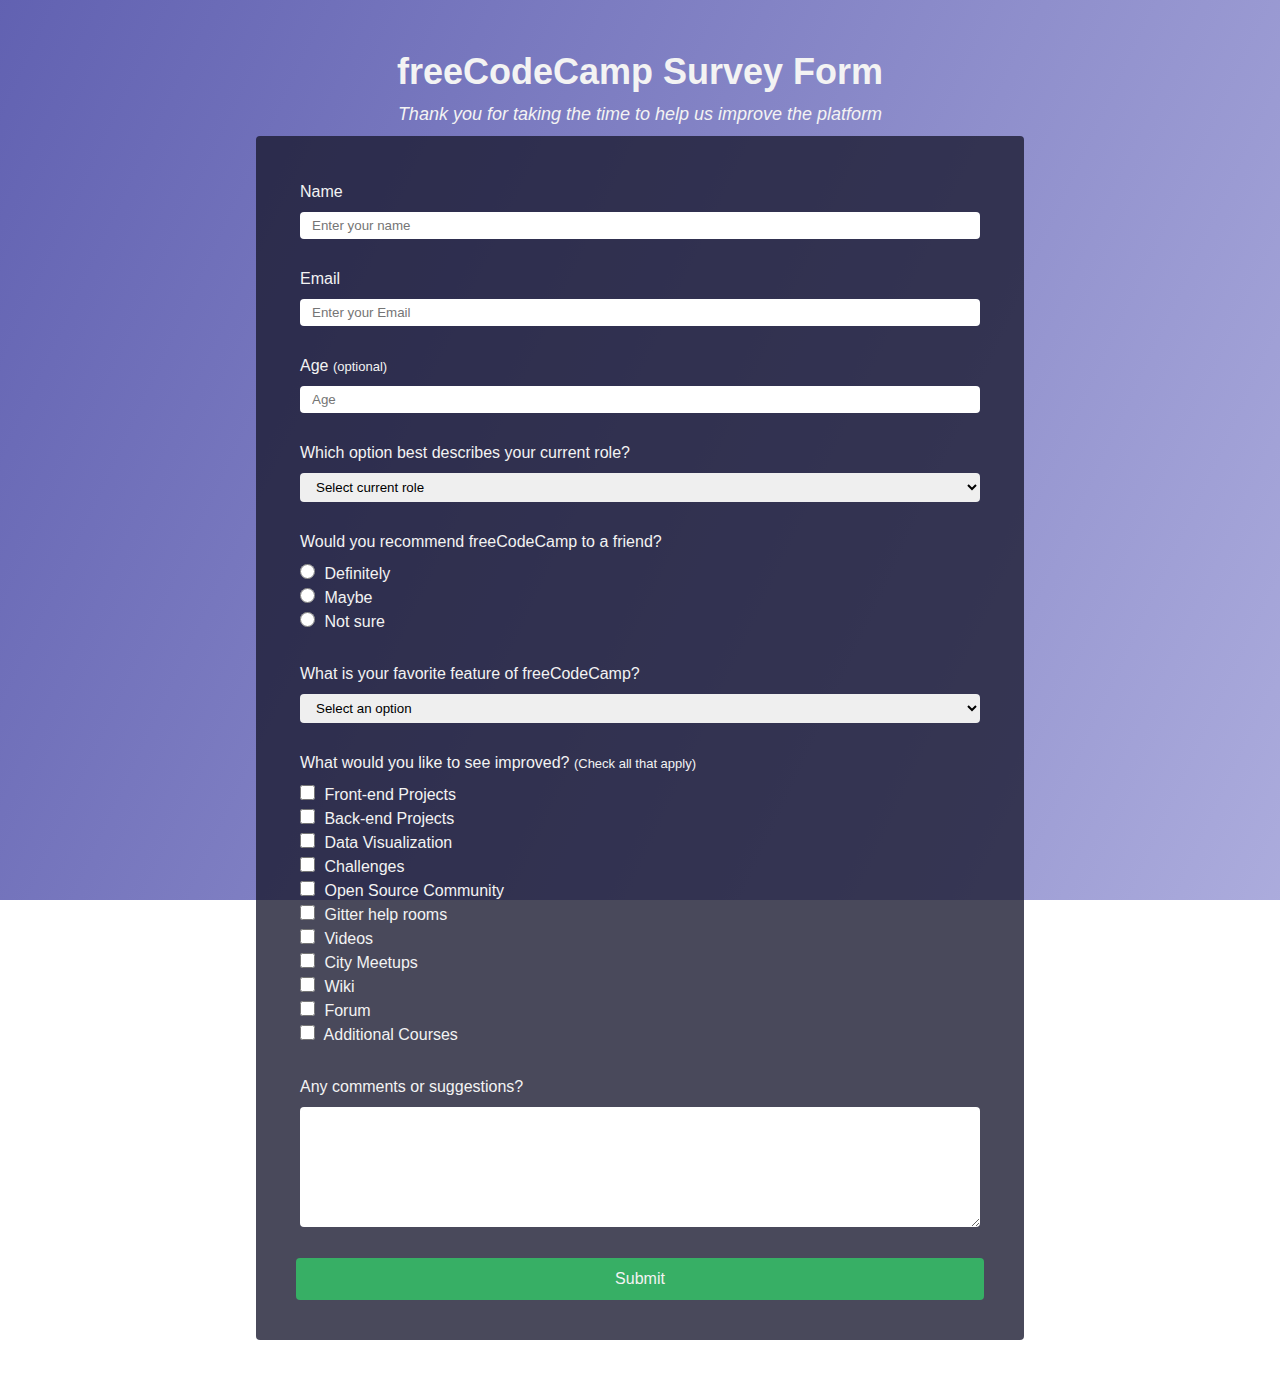
<file: Survey Form/index.html>
<!DOCTYPE html>
<html lang="en">
<head>
    <meta charset="UTF-8">
    <meta http-equiv="X-UA-Compatible" content="IE=edge">
    <meta name="viewport" content="width=S, initial-scale=1.0">
    <title>Survey Form</title>
    <link rel="stylesheet" href="style.css">
</head>
<body>
    <div class="container">
        <header>
            <h1 id = "title">freeCodeCamp Survey Form</h1>
            <p id = "description">
                Thank you for taking the time to help us improve the platform
            </p>
        </header>
        <form action="" id = "survey-form">
            <div class = "form-group">
                <label for="name" id="name-label"> Name </label>
                    <input id = "name" type="text" required placeholder = "Enter your name">
            </div>
            
            <div class="form-group">
                <label for="email" id = "email-label"> Email </label>
                    <input id = "email" type="email" required placeholder = "Enter your Email">  
            </div>
            
            <div class="form-group">
                <label for="number" id = "number-label"> Age <span class = "small">(optional)</span></label>
                    <input id = "number" type="number" required placeholder = "Age" min = "10" max = "99">
                
            </div>
            
            <div class="form-group">
                <label for="dropdown">Which option best describes your current role? </label>
                    <select name="dropdown" id="dropdown">
                        <option disabled selected value="Select current role">Select current role</option>
                        <option value="Student">Student</option>
                        <option value="Full Time Job">Full Time Job</option>
                        <option value="Full Time Learner">Full Time Learner</option>
                        <option value="Prefer not to say">Prefer not to say</option>
                        <option value="Other">Other</option>
                </select>
            </div>
            
            <div class="form-group">
                <label for="dropdown">
                    Would you recommend freeCodeCamp to a friend?
                </label> 
                    <input id ="recommend" type="radio" name = "recommend-or-not" value = "definitely"> Definitely <br>

                    <input id ="recommend" type="radio" name = "recommend-or-not" value = "maybe"> Maybe <br>

                    <input id ="recommend" type="radio" name = "recommend-or-not" value = "note-sure"> Not sure

            </div>
            
            <div class="form-group">
                <label for="dropdown">What is your favorite feature of freeCodeCamp?</label>
                    <select name="dropdown" id="dropdown">
                        <option value="Select an option">Select an option</option>
                        <option value="Challenges">Challenges</option>
                        <option value="Projects">Projects</option>
                        <option value="Full Time Learner">Full Time Learner</option>
                        <option value="Community">Community</option>
                        <option value="Open Source">Open Source</option>
                    </select>
            </div>
            
            <div class="form-group">
                <label for="improve">What would you like to see improved? <span class ="small">(Check all that apply)</span></label>
                    <input id ="improve" type="checkbox" name = "what to improve" value = "front-end-projects"> Front-end Projects <br>
                    <input id ="improve" type="checkbox" name = "what to improve" value = "back-end-projects"> Back-end Projects <br>
                    <input id ="improve" type="checkbox" name = "what to improve" value = "data-visualization"> Data Visualization <br>
                    <input id ="improve" type="checkbox" name = "what to improve" value = "challenges"> Challenges <br>
                    <input id ="improve" type="checkbox" name = "what to improve" value = "open-source"> Open Source Community <br>
                    <input id ="improve" type="checkbox" name = "what to improve" value = "gitter-help"> Gitter help rooms <br>
                    <input id ="improve" type="checkbox" name = "what to improve" value = "videos"> Videos <br>
                    <input id ="improve" type="checkbox" name = "what to improve" value = "city-meetups"> City Meetups <br>
                    <input id ="improve" type="checkbox" name = "what to improve" value = "wiki"> Wiki <br>
                    <input id ="improve" type="checkbox" name = "what to improve" value = "forum"> Forum <br>
                    <input id ="improve" type="checkbox" name = "what to improve" value = "additional-courses"> Additional Courses
                </div>

            <div class="form-group">

                <label for="suggestions">Any comments or suggestions? </label> 
                    <textarea id = "suggestions" name = "suggestions" placeholder="Enter your comment here...">
                    </textarea>
            </div>

            <button id = "submit">Submit</button>

        </form>
    </div>
</body>
</html>
</file>
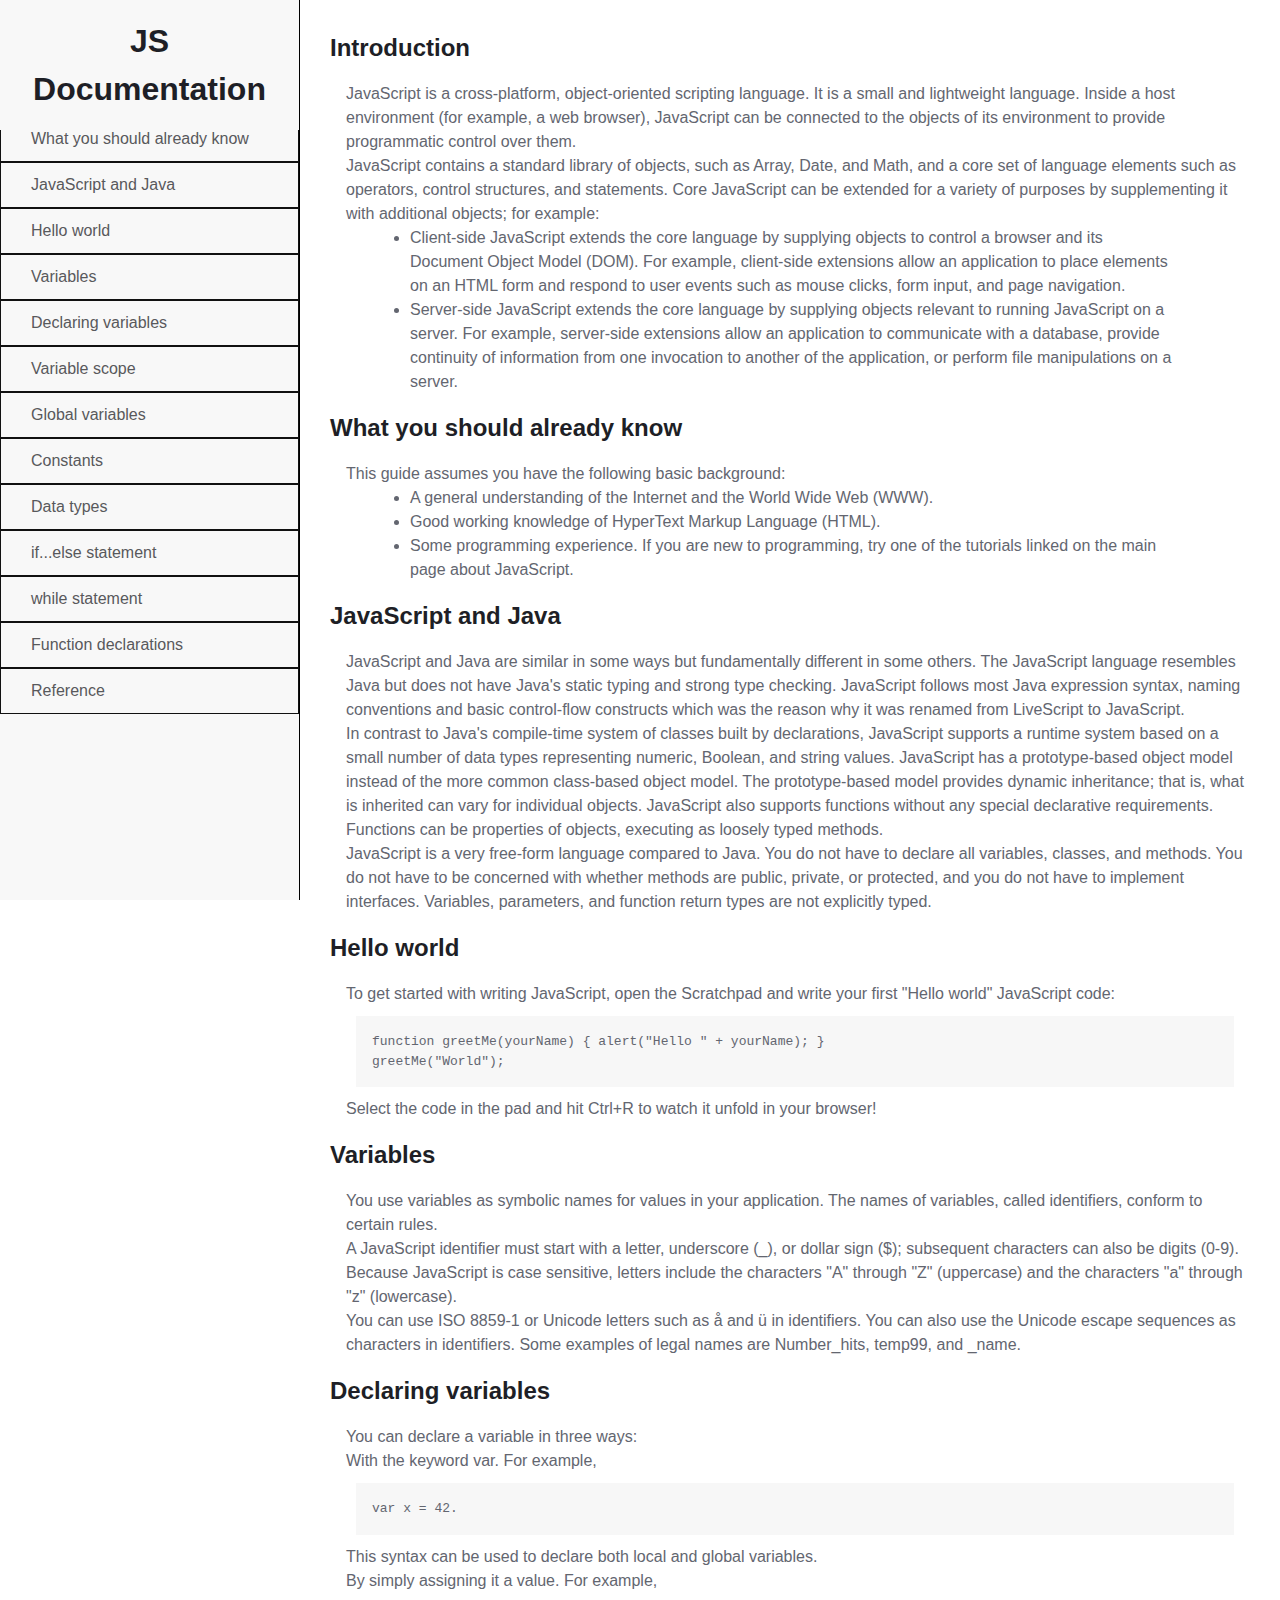
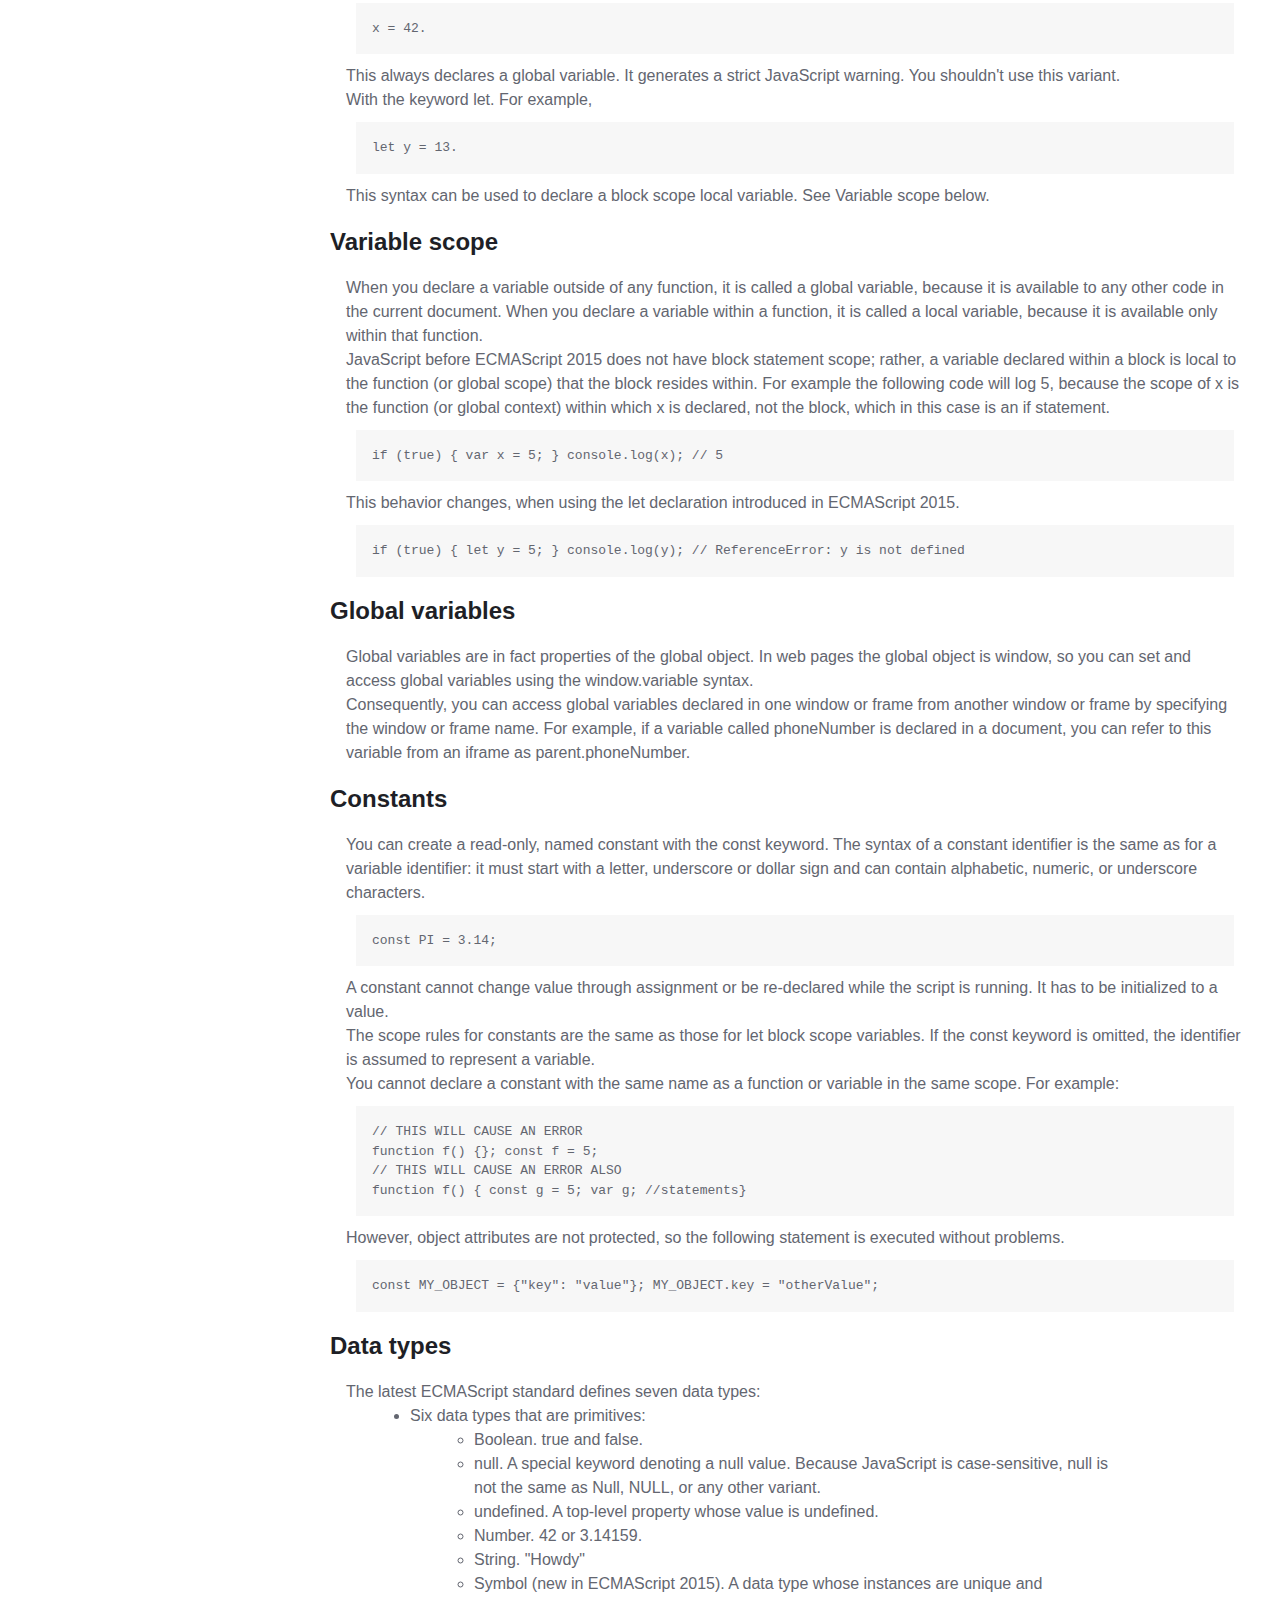
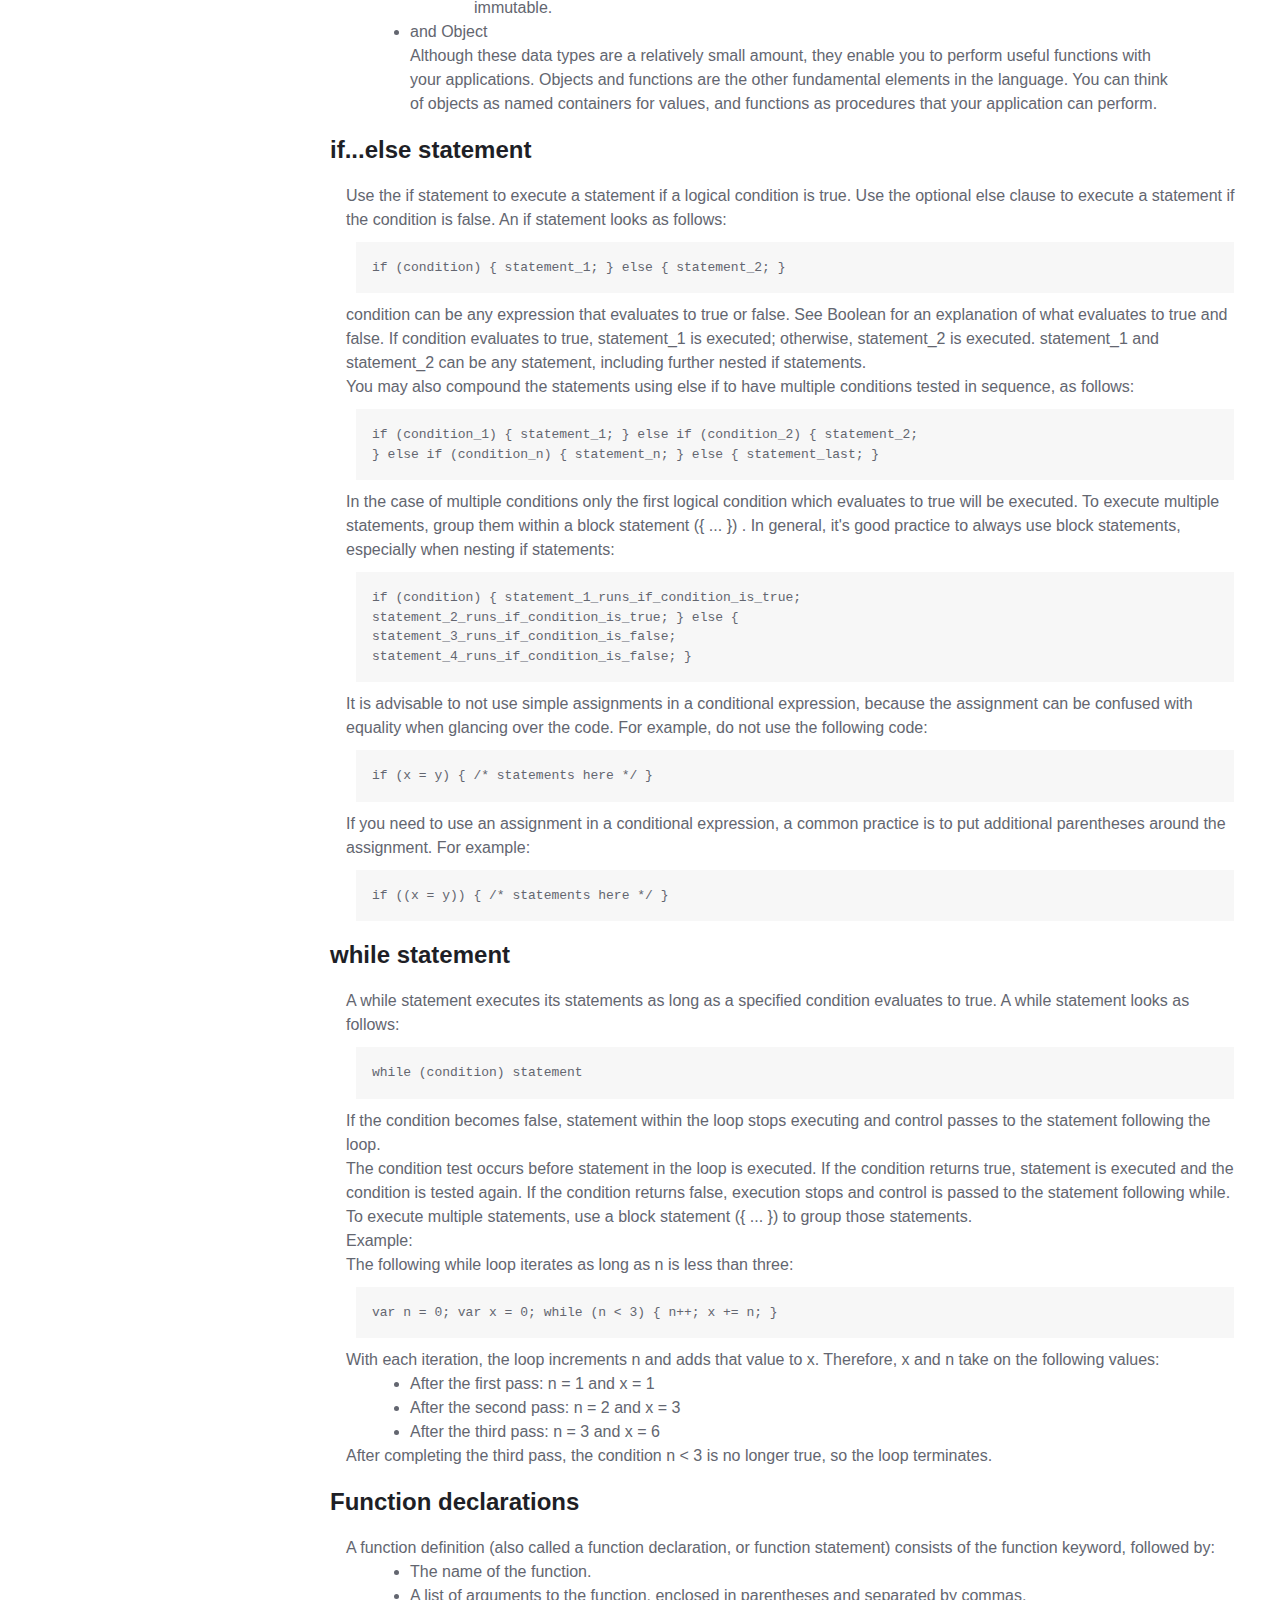
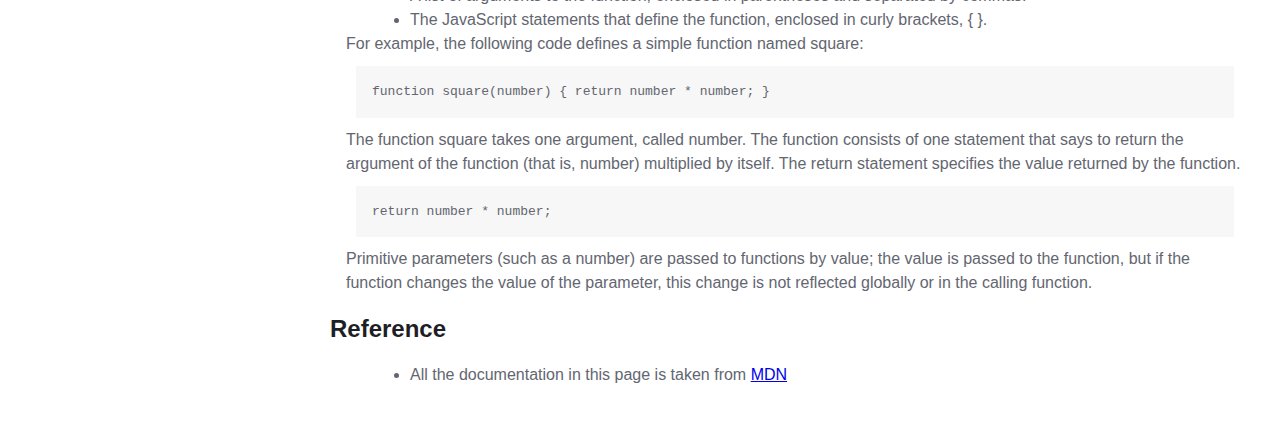
<file: Technical Documentation Page/index.html>
<!DOCTYPE html>
<html lang="en">
<head>
    <meta charset="UTF-8">
    <meta http-equiv="X-UA-Compatible" content="IE=edge">
    <meta name="viewport" content="width=device-width, initial-scale=1.0">
    <title>Technical Documentation Page</title>
    <link rel="stylesheet" href="style.css">
</head>
<body>
    <main id="main-doc">
        <section class="main-section" id="introduction">
            <header><h2>Introduction</h2></header> 
            <div class="article">
                <p>
                    JavaScript is a cross-platform, object-oriented scripting language. It is a small and lightweight language. Inside a host environment (for example, a web browser), JavaScript can be connected to the objects of its environment to provide programmatic control over them.
                </p>
                <p>
                    JavaScript contains a standard library of objects, such as Array, Date, and Math, and a core set of language elements such as operators, control structures, and statements. Core JavaScript can be extended for a variety of purposes by supplementing it with additional objects; for example:
                </p>
                <ul>
                    <li>
                        Client-side JavaScript extends the core language by supplying objects to control a browser and its Document Object Model (DOM). For example, client-side extensions allow an application to place elements on an HTML form and respond to user events such as mouse clicks, form input, and page navigation.
                    </li>
                    <li>
                        Server-side JavaScript extends the core language by supplying objects relevant to running JavaScript on a server. For example, server-side extensions allow an application to communicate with a database, provide continuity of information from one invocation to another of the application, or perform file manipulations on a server.
                    </li>
                </ul>
            </div>
        </section>

        <section class="main-section" id="What-you-should-already-know">
            <header><h2>What you should already know</h2></header>
            <div class="article">
                <p>
                    This guide assumes you have the following basic background:
                </p>
                <ul>
                    <li>A general understanding of the Internet and the World Wide Web (WWW).</li>
                    <li>Good working knowledge of HyperText Markup Language (HTML).</li>
                    <li>Some programming experience. If you are new to programming, try one of the tutorials linked on the main page about JavaScript.</li>
                </ul>
            </div>
        </section>

        <section class="main-section" id="JavaScript-and-Java">
            <header><h2>JavaScript and Java</h2></header> 
            <div class="article">
                <p>
                    JavaScript and Java are similar in some ways but fundamentally different in some others. The JavaScript language resembles Java but does not have Java's static typing and strong type checking. JavaScript follows most Java expression syntax, naming conventions and basic control-flow constructs which was the reason why it was renamed from LiveScript to JavaScript.
                </p>
                <p>
                    In contrast to Java's compile-time system of classes built by declarations, JavaScript supports a runtime system based on a small number of data types representing numeric, Boolean, and string values. JavaScript has a prototype-based object model instead of the more common class-based object model. The prototype-based model provides dynamic inheritance; that is, what is inherited can vary for individual objects. JavaScript also supports functions without any special declarative requirements. Functions can be properties of objects, executing as loosely typed methods.
                </p>
                <p>
                    JavaScript is a very free-form language compared to Java. You do not have to declare all variables, classes, and methods. You do not have to be concerned with whether methods are public, private, or protected, and you do not have to implement interfaces. Variables, parameters, and function return types are not explicitly typed.
                </p>
            </div>
        </section>

        <section class="main-section" id="Hello-world">
            <header><h2>Hello world</h2></header>
            <div class="article">
                <p>
                    To get started with writing JavaScript, open the Scratchpad and write your first "Hello world" JavaScript code:
                </p>

                <code>
                    function greetMe(yourName) { alert("Hello " + yourName); } <br>
                    greetMe("World");
                </code>
                <p>
                    Select the code in the pad and hit Ctrl+R to watch it unfold in your browser!
                </p>
            </div>
        </section>

        <section class="main-section" id="Variables">
            <header><h2>Variables</h2></header>
            <div class="article">
                <p>
                    You use variables as symbolic names for values in your application. The names of variables, called identifiers, conform to certain rules.
                </p>
                <p>
                    A JavaScript identifier must start with a letter, underscore (_), or dollar sign ($); subsequent characters can also be digits (0-9). Because JavaScript is case sensitive, letters include the characters "A" through "Z" (uppercase) and the characters "a" through "z" (lowercase).
                </p>
                <p>
                    You can use ISO 8859-1 or Unicode letters such as å and ü in identifiers. You can also use the Unicode escape sequences as characters in identifiers. Some examples of legal names are Number_hits, temp99, and _name.
                </p> 
            </div>
        </section>

        <section class="main-section" id="Declaring-variables">
            <header><h2>Declaring variables</h2></header>
            <div class="article"> 
                <p>
                    You can declare a variable in three ways:
                </p>
                <p>
                    With the keyword var. For example,
                </p>
                <code>
                    var x = 42.
                </code>
                <p>
                    This syntax can be used to declare both local and global variables.
                </p>
                <p>
                    By simply assigning it a value. For example,
                </p>
                <code>
                    x = 42.
                </code>
                <p>
                    This always declares a global variable. It generates a strict JavaScript warning. You shouldn't use this variant.
                </p>
                <p>
                    With the keyword let. For example,
                </p>
                <code>
                    let y = 13.
                </code>
                <p>
                    This syntax can be used to declare a block scope local variable. See Variable scope below.
                </p>
            </div>
        </section>

        <section class="main-section" id="Variable-scope">
            <header><h2>Variable scope</h2></header>
            <div class="article">
                <p>
                    When you declare a variable outside of any function, it is called a global variable, because it is available to any other code in the current document. When you declare a variable within a function, it is called a local variable, because it is available only within that function.
                </p>
                <p>
                    JavaScript before ECMAScript 2015 does not have block statement scope; rather, a variable declared within a block is local to the function (or global scope) that the block resides within. For example the following code will log 5, because the scope of x is the function (or global context) within which x is declared, not the block, which in this case is an if statement.
                </p>
                <code>
                    if (true) { var x = 5; } console.log(x); // 5
                </code>
                <p>
                    This behavior changes, when using the let declaration introduced in ECMAScript 2015.
                </p>
                <code>
                    if (true) { let y = 5; } console.log(y); // ReferenceError: y is not defined
                </code>
            </div>
        </section>

        <section class="main-section" id="Global-variables">
            <header><h2>Global variables</h2></header>
            <div class="article">
                <p>
                    Global variables are in fact properties of the global object. In web pages the global object is window, so you can set and access global variables using the window.variable syntax.
                </p>
                <p>
                    Consequently, you can access global variables declared in one window or frame from another window or frame by specifying the window or frame name. For example, if a variable called phoneNumber is declared in a document, you can refer to this variable from an iframe as parent.phoneNumber.
                </p>
            </div>
        </section>

        <section class="main-section" id="Constants">
            <header><h2>Constants</h2></header>
            <div class="article">
                <p>
                    You can create a read-only, named constant with the const keyword. The syntax of a constant identifier is the same as for a variable identifier: it must start with a letter, underscore or dollar sign and can contain alphabetic, numeric, or underscore characters.
                </p>
                <code>
                    const PI = 3.14;
                </code>
                <p>
                    A constant cannot change value through assignment or be re-declared while the script is running. It has to be initialized to a value.
                </p>
                <p>
                    The scope rules for constants are the same as those for let block scope variables. If the const keyword is omitted, the identifier is assumed to represent a variable.
                </p>
                <p>
                    You cannot declare a constant with the same name as a function or variable in the same scope. For example:
                </p>
                <code>
                    // THIS WILL CAUSE AN ERROR <br>
                    function f() {}; const f = 5; <br>
                    // THIS WILL CAUSE AN ERROR ALSO <br>
                    function f() { const g = 5; var g; //statements}
                </code>
                <p>
                    However, object attributes are not protected, so the following statement is executed without problems.
                </p>
                <code>
                    const MY_OBJECT = {"key": "value"}; MY_OBJECT.key = "otherValue";
                </code>
            </div>
        </section>

        <section class="main-section" id="Data-types">
            <header><h2>Data types</h2></header>
            <div class="article">
                <p>
                    The latest ECMAScript standard defines seven data types:
                </p>
                <ul>
                    <li>
                        Six data types that are primitives:
                        <ul>
                            <li>Boolean. true and false.</li>
                            <li>null. A special keyword denoting a null value. Because JavaScript is case-sensitive, null is not the same as Null, NULL, or any other variant.</li>
                            <li>undefined. A top-level property whose value is undefined.</li>
                            <li>Number. 42 or 3.14159.</li>
                            <li>String. "Howdy"</li>
                            <li>Symbol (new in ECMAScript 2015). A data type whose instances are unique and immutable.</li>
                        </ul>
                    </li>
                    <li>
                        and Object
                    </li>
                    <p>
                        Although these data types are a relatively small amount, they enable you to perform useful functions with your applications. Objects and functions are the other fundamental elements in the language. You can think of objects as named containers for values, and functions as procedures that your application can perform.
                    </p>
                </ul>
            </div>
        </section>

        <section class="main-section" id="if...else-statement">
            <header><h2>if...else statement</h2></header>
            <div class="article">
                <p>
                    Use the if statement to execute a statement if a logical condition is true. Use the optional else clause to execute a statement if the condition is false. An if statement looks as follows:
                </p> 
                <code>
                    if (condition) { statement_1; } else { statement_2; }
                </code>
                <p>
                    condition can be any expression that evaluates to true or false. See Boolean for an explanation of what evaluates to true and false. If condition evaluates to true, statement_1 is executed; otherwise, statement_2 is executed. statement_1 and statement_2 can be any statement, including further nested if statements.
                </p>
                <p>
                    You may also compound the statements using else if to have multiple conditions tested in sequence, as follows:
                </p>
                <code>
                    if (condition_1) { statement_1; } else if (condition_2) { statement_2; <br>
                    } else if (condition_n) { statement_n; } else { statement_last; }
                </code>
                <p>
                    In the case of multiple conditions only the first logical condition which evaluates to true will be executed. To execute multiple statements, group them within a block statement ({ ... }) . In general, it's good practice to always use block statements, especially when nesting if statements:
                </p>
                <code>
                    if (condition) { statement_1_runs_if_condition_is_true; <br>
                    statement_2_runs_if_condition_is_true; } else {
                    <br>
                    statement_3_runs_if_condition_is_false;
                    <br>
                    statement_4_runs_if_condition_is_false; }
                </code>
                <p>
                    It is advisable to not use simple assignments in a conditional expression, because the assignment can be confused with equality when glancing over the code. For example, do not use the following code:
                </p>
                <code>
                    if (x = y) { /* statements here */ }
                </code>
                <p>
                    If you need to use an assignment in a conditional expression, a common practice is to put additional parentheses around the assignment. For example:
                </p>
                <code>
                    if ((x = y)) { /* statements here */ }
                </code>
            </div>
        </section>

        <section class="main-section" id="while-statement">
            <header><h2>while statement</h2></header>
            <div class="article">
                <p>
                    A while statement executes its statements as long as a specified condition evaluates to true. A while statement looks as follows:
                </p> 
                <code>
                    while (condition) statement
                </code>
                <p>
                    If the condition becomes false, statement within the loop stops executing and control passes to the statement following the loop.
                </p>
                <p>
                    The condition test occurs before statement in the loop is executed. If the condition returns true, statement is executed and the condition is tested again. If the condition returns false, execution stops and control is passed to the statement following while.
                </p>
                <p>
                    To execute multiple statements, use a block statement ({ ... }) to group those statements.
                </p>
                <p>
                    Example:
                </p>
                <p>
                    The following while loop iterates as long as n is less than three:
                </p>
                <code>
                    var n = 0; var x = 0; while (n < 3) { n++; x += n; }
                </code>
                <p>
                    With each iteration, the loop increments n and adds that value to x. Therefore, x and n take on the following values:
                </p>
                <ul>
                    <li>After the first pass: n = 1 and x = 1</li>
                    <li>After the second pass: n = 2 and x = 3</li>
                    <li>After the third pass: n = 3 and x = 6</li>
                </ul>
                <p>
                    After completing the third pass, the condition n < 3 is no longer true, so the loop terminates.
                </p>
            </div>
        </section>

        <section class="main-section" id="Function-declarations">
            <header><h2>Function declarations</h2></header>
            <div class="article">
                <p>
                    A function definition (also called a function declaration, or function statement) consists of the function keyword, followed by:
                </p>
                <ul>
                    <li>The name of the function.</li>
                    <li>A list of arguments to the function, enclosed in parentheses and separated by commas.</li>
                    <li>The JavaScript statements that define the function, enclosed in curly brackets, { }.</li>
                </ul> 
                <p>
                    For example, the following code defines a simple function named square:
                </p>
                <code>
                    function square(number) { return number * number; }
                </code>
                <p>
                    The function square takes one argument, called number. The function consists of one statement that says to return the argument of the function (that is, number) multiplied by itself. The return statement specifies the value returned by the function.
                </p>
                <code>
                    return number * number;
                </code>
                <p>
                    Primitive parameters (such as a number) are passed to functions by value; the value is passed to the function, but if the function changes the value of the parameter, this change is not reflected globally or in the calling function.
                </p>
            </div>
        </section>

        <section class="main-section" id="Reference">
            <header><h2>Reference</h2></header>
            <div class="article">
                <ul>
                    <li>
                        All the documentation in this page is taken from <a href="https://developer.mozilla.org/en-US/docs/Web/JavaScript/Guide" target="_blank">MDN</a>
                    </li>
                </ul> 
            </div>
        </section>
    </main>

    <nav id="navbar">
        <header><h1>JS Documentation</h1></header>
        <div class="nav-block">
            <a href="#introduction" class="nav-link">Introduction</a>
            <a href="#What-you-should-already-know" class="nav-link">What you should already know</a>
            <a href="#JavaScript-and-Java" class="nav-link">JavaScript and Java</a>
            <a href="#Hello-world" class="nav-link">Hello world</a>
            <a href="#Variables" class="nav-link">Variables</a>
            <a href="#Declaring-variables" class="nav-link">Declaring variables</a>
            <a href="#Variable-scope" class="nav-link">Variable scope</a>
            <a href="#Global-variables" class="nav-link">Global variables</a>
            <a href="#Constants" class="nav-link">Constants</a>
            <a href="#Data-types" class="nav-link">Data types</a>
            <a href="#if...else-statement" class="nav-link">if...else statement</a>
            <a href="#while-statement" class="nav-link">while statement</a>
            <a href="#Function-declarations" class="nav-link">Function declarations</a>
            <a href="#Reference" class="nav-link">Reference</a>
        </div>
    </nav>
</body>
</html>
</file>
<file: Survey Form/style.css>
*{
    margin: 0;
    padding: 0;
    box-sizing: border-box;
}

body{
    display: flex;
    justify-content: center;
  font-family: 'Saira Condensed', sans-serif;
    color: #f3f3f3;
    font-size: 18px;
    line-height: 1.5;
    font-weight: 400;
    background-image: linear-gradient( 
115deg
, rgba(58, 58, 158, 0.8), rgba(136, 136, 206, 0.7) ), url(https://cdn.freecodecamp.org/testable-projects-fcc/images/survey-form-background.jpeg);
    background-size: cover;
    background-position: center;
    background-attachment: fixed;
}
h1{
    line-height: 1.2;
}
h1, p{
    margin-bottom: 8px;
}

.container{
    margin: 50px;
    width: 60%;    
}

#title{
    text-align: center;
}

#description{
    text-align: center;
    font-style: italic;
}

#survey-form{
    background-color: rgba(27, 27, 50, 0.8);;
    padding: 40px;
    border-radius: 4px;
    
}

.form-group{
    margin: 0px 0px 20px;
    padding: 4px;
    font-size: 16px;
}

.form-group label{
    display: block;
    margin-bottom: 8px;
}

#name, #email, #number, #dropdown, #suggestions{
    width: 100%;
    padding: 6px 12px;
    border: none;
    border-radius: 4px;
}

#recommend, #improve {
  display: inline-block;
  margin-right: 5px;
  min-height: 15px;
  min-width: 15px;
}

#suggestions {
    min-height: 120px;
    resize: vertical;
    padding: 10px;
    width: 100%;
  }

.small{
    font-size: small;
}

button{
    background: #37af65;
    color: #f3f3f3;
    padding: 12px;
    width: 100%;
    font-size: 16px;
    border-radius: 4px;
    border: none;
}
</file>
<file: Technical Documentation Page/style.css>
*{
    padding: 0;
    margin: 0;
    box-sizing: border-box;
}

body{
    font-family: "Lato", "Lucida Grande", "Lucida Sans Unicode", Tahoma, Sans-Serif;
    color: #636670;
    line-height: 1.5;
}
header{
    color: #1e1f26;
}

#navbar{
    height: 300px;
    overflow: scroll;
    position: fixed;
    top: 0;
    width: 100%;
    background-color: rgb(248, 248, 248);
		z-index: 3;
}

#navbar .nav-link{
    display: flex;
    flex-direction: column;
    border: 0.5px solid rgb(17, 17, 17);
    padding: 10px 30px;
    color: #58595c;
}

#navbar h1{
    position: fixed;
    width: 100%;
    padding: 17px;
    border-bottom: 0.5px solid black;
    background-color: rgb(248, 248, 248);
    text-align: center;
    z-index: 2;
}

#navbar .nav-block{
    position: relative;
    top: 70px;
    z-index: 1;
}

#navbar a{
    text-decoration: none;
}

#main-doc{
    margin: 310px 0px 110px;
    padding: 20px;
    position: absolute;
		background: white;
		z-index: 4;
}

.article{
    margin: 16px;
}

ul{
    margin: 0px 64px;
}

a{
    cursor: pointer;
}

code{
    display: block;
    text-align: left;
    font-family: monospace;
    background-color: #f7f7f7;
    padding: 16px;
    margin: 10px;
}

@media (min-width:815px){
    #navbar{
        height: 100%;
        width: 300px;
        overflow: scroll;
        background-color: rgb(248, 248, 248);
        border-right: 1px solid black;
    }
    #navbar h1{
        position: fixed;
        border-right: 1px solid black;
        border-bottom: none;
        width: 300px;
        background-color: rgb(248, 248, 248);
        z-index: 2;
    }
    #navbar .nav-block{
        position: relative;
        top: 70px;
        z-index: 1;
    }
    #main-doc{
        position: absolute;
        margin-left: 310px;
        margin-bottom: 110px;
        margin-top: 10px;
        padding: 20px;     
    }
}
</file>
